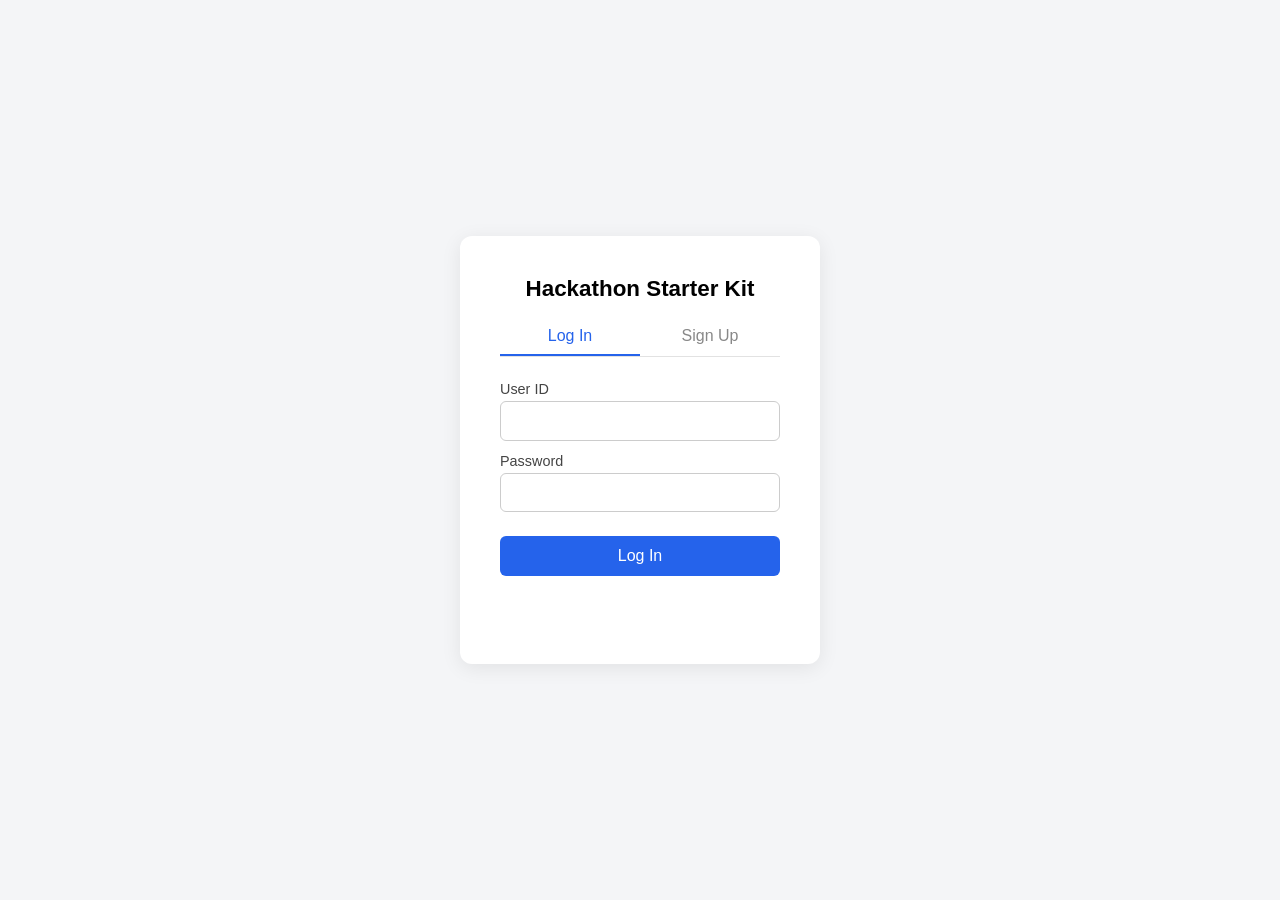
<file: client/login.html>
<!DOCTYPE html>
<html lang="en">
<head>
  <meta charset="UTF-8">
  <meta name="viewport" content="width=device-width, initial-scale=1.0">
  <title>Log In - Hackathon Starter Kit</title>
  <link rel="stylesheet" href="auth.css">
</head>
<body>
  <main class="auth-card">
    <h1>Hackathon Starter Kit</h1>

    <div class="tabs">
      <button type="button" class="tab-button active" data-tab="login">Log In</button>
      <button type="button" class="tab-button" data-tab="signup">Sign Up</button>
    </div>

    <form id="login-form" class="tab-panel">
      <label for="login-user-id">User ID</label>
      <input type="text" id="login-user-id" required autocomplete="username">

      <label for="login-password">Password</label>
      <input type="password" id="login-password" required autocomplete="current-password">

      <button type="submit">Log In</button>
    </form>

    <form id="signup-form" class="tab-panel hidden">
      <label for="signup-user-id">User ID</label>
      <input type="text" id="signup-user-id" required autocomplete="username">

      <label for="signup-password">Password</label>
      <input type="password" id="signup-password" required autocomplete="new-password">

      <button type="submit">Create Account</button>
    </form>

    <p id="message" class="message"></p>
  </main>

  <script src="script.js"></script>
</body>
</html>
</file>
<file: client/auth.css>
/* Original starter-kit styles, preserved for login.html / home.html.
   The Whisper pages use style.css + speak.css instead. */

* {
  box-sizing: border-box;
}

body {
  margin: 0;
  min-height: 100vh;
  display: flex;
  align-items: center;
  justify-content: center;
  background: #f4f5f7;
  font-family: -apple-system, BlinkMacSystemFont, "Segoe UI", sans-serif;
}

.auth-card {
  background: #ffffff;
  padding: 2.5rem;
  border-radius: 12px;
  box-shadow: 0 4px 20px rgba(0, 0, 0, 0.08);
  width: 100%;
  max-width: 360px;
}

h1 {
  margin-top: 0;
  font-size: 1.4rem;
  text-align: center;
}

.tabs {
  display: flex;
  margin-bottom: 1.5rem;
  border-bottom: 1px solid #e2e2e2;
}

.tab-button {
  flex: 1;
  padding: 0.6rem;
  background: none;
  border: none;
  border-bottom: 2px solid transparent;
  cursor: pointer;
  font-size: 1rem;
  color: #888;
}

.tab-button.active {
  color: #2563eb;
  border-bottom-color: #2563eb;
}

.tab-panel.hidden {
  display: none;
}

label {
  display: block;
  margin: 0.75rem 0 0.25rem;
  font-size: 0.9rem;
  color: #444;
}

input {
  width: 100%;
  padding: 0.6rem;
  border: 1px solid #ccc;
  border-radius: 6px;
  font-size: 1rem;
}

button[type="submit"],
#logout-button {
  width: 100%;
  margin-top: 1.5rem;
  padding: 0.7rem;
  border: none;
  border-radius: 6px;
  background: #2563eb;
  color: white;
  font-size: 1rem;
  cursor: pointer;
}

button[type="submit"]:hover,
#logout-button:hover {
  background: #1d4ed8;
}

.message {
  margin-top: 1rem;
  text-align: center;
  font-size: 0.9rem;
  min-height: 1.2em;
}

.message.error {
  color: #dc2626;
}

.message.success {
  color: #16a34a;
}
</file>
